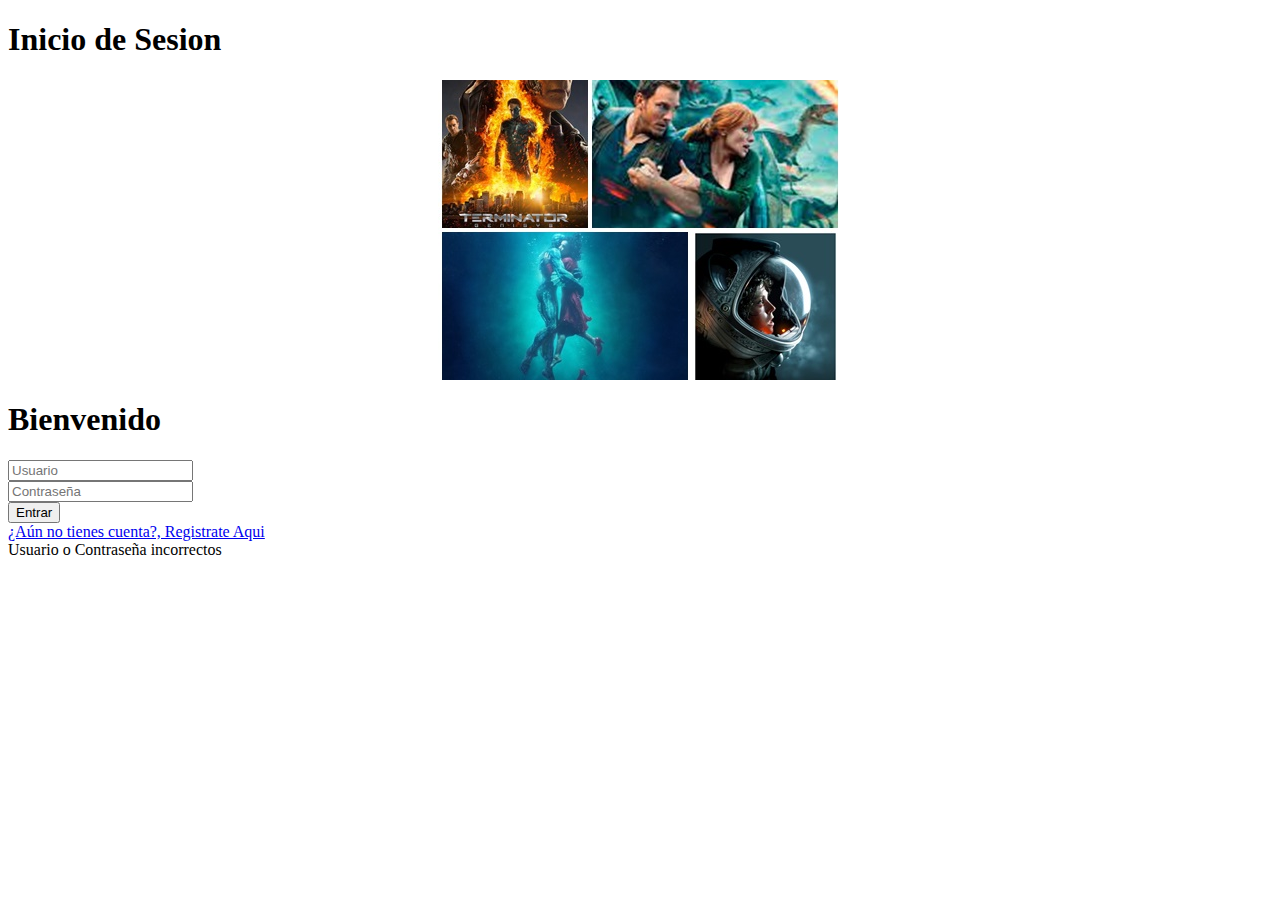
<file: RentProperty/target/RentProperty-1.0/login.html>
<!DOCTYPE html>

<html>
    <head>
        <title>Renta de propiedades</title>
        <meta charset="UTF-8">
        <meta name="viewport" content="width=device-width, initial-scale=1.0">
        
        <link href="https://cdn.jsdelivr.net/npm/bootstrap@5.0.2/dist/css/bootstrap.min.css" 
              rel="stylesheet" 
              integrity="sha384-EVSTQN3/azprG1Anm3QDgpJLIm9Nao0Yz1ztcQTwFspd3yD65VohhpuuCOmLASjC" 
              crossorigin="anonymous">
        <script src="https://cdn.jsdelivr.net/npm/bootstrap@5.0.2/dist/js/bootstrap.bundle.min.js" 
                integrity="sha384-MrcW6ZMFYlzcLA8Nl+NtUVF0sA7MsXsP1UyJoMp4YLEuNSfAP+JcXn/tWtIaxVXM" 
                crossorigin="anonymous">
        </script>
        <script src="https://cdn.jsdelivr.net/npm/@popperjs/core@2.9.2/dist/umd/popper.min.js" 
                integrity="sha384-IQsoLXl5PILFhosVNubq5LC7Qb9DXgDA9i+tQ8Zj3iwWAwPtgFTxbJ8NT4GN1R8p" 
                crossorigin="anonymous">
        </script>
        <script src="https://cdn.jsdelivr.net/npm/bootstrap@5.0.2/dist/js/bootstrap.min.js" 
                integrity="sha384-cVKIPhGWiC2Al4u+LWgxfKTRIcfu0JTxR+EQDz/bgldoEyl4H0zUF0QKbrJ0EcQF" 
                crossorigin="anonymous">
        </script>
        <script src="https://ajax.googleapis.com/ajax/libs/jquery/3.6.0/jquery.min.js"></script>
        <link rel="stylesheet" href="css/index.css"/>
        <script src="js/index.js"></script>
    </head>
    <body>
        <header>
            <div class="container-fluid p-5 bg-primary text-white text-center">
                <h1>Inicio de Sesion</h1>
            </div>
        </header>
        <div class="container py-3">
            <div class="card my-5">
                <div class="card-body">
                    <div class="row m-3">
                        <div class="col-md-6 bg-login-imagen"></div>

                            <div class="col-md-6">
                                <h1 class="h4 text-gray-900 my-3 text-center">Bienvenido</h1>
                                
                                <form id="form-login">
                                    <div class="form-group">
                                    <div class="mb-3">
                                        
                                        <input type="text" class="form-control" id="usuario" placeholder="Usuario" required>
                                       </div> 
                                     </div>   
                                    <div class="form-group">
                                    <div class="mb-3">
                                        
                                        <input type="password" class="form-control" id="contrasena" placeholder="Contraseña" required>
                                        
                                     </div>   
                                    </div>
                                    
                                    <button type="submit" class="btn btn-primary btn-block" id="BTNENTRAR">Entrar</button>
                                    <br>
                                </form>
                        
                    </div>
                        </div>
                        <a href="register.html">¿Aún no tienes cuenta?, Registrate Aqui</a>
                        <div id="login-error" class="alert alert-danger d-none" role="alert">Usuario o Contraseña incorrectos
                            
                        </div>
                </div>
            </div>
        
    </body>
</html>
</file>
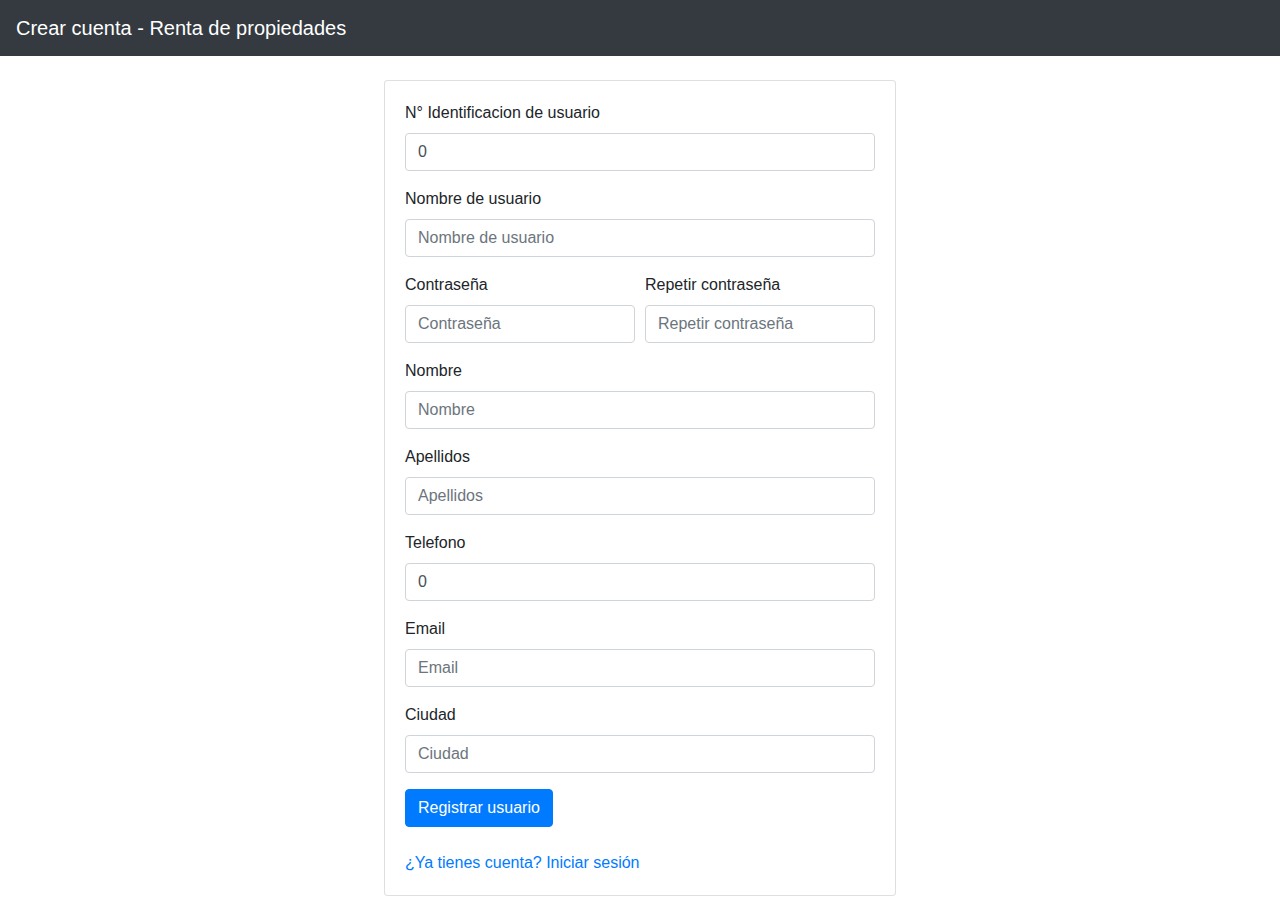
<file: RentProperty/target/RentProperty-1.0/register.html>
<!DOCTYPE html>
<html>
  <head>
    <meta charset="UTF-8">
    <script src="https://ajax.googleapis.com/ajax/libs/jquery/3.5.1/jquery.min.js"></script>
    <!-- Latest compiled and minified CSS -->
    <link rel="stylesheet" href="https://maxcdn.bootstrapcdn.com/bootstrap/4.5.2/css/bootstrap.min.css">

    <!-- jQuery library -->
    <script src="https://ajax.googleapis.com/ajax/libs/jquery/3.5.1/jquery.min.js"></script>

    <!-- Popper JS -->
    <script src="https://cdnjs.cloudflare.com/ajax/libs/popper.js/1.16.0/umd/popper.min.js"></script>

    <!-- Latest compiled JavaScript -->
    <script src="https://maxcdn.bootstrapcdn.com/bootstrap/4.5.2/js/bootstrap.min.js"></script>
    <script src="js/index.js"></script>
    <link href="css/index.css" rel="stylesheet">
    <title>Registro - Renta de propiedades</title>
  </head>
  <body>
    <nav class="navbar navbar-dark bg-dark">
      <a class="navbar-brand" href="index.html">Crear cuenta - Renta de propiedades</a>
    </nav>
    <main class="p-4 d-flex justify-content-center">
      <div class="card sizeDiv">
        <div class="card-body">
          <form id="form-register" class="pb-4">
              <div class="form-group">
              <label for="input-id">N° Identificacion de usuario</label>
              <input type="number" class="form-control" id="input-id" placeholder="Id usuario" min="0" max="9999999999" value="0" required>
            </div>
            <div class="form-group">
              <label for="input-usuario">Nombre de usuario</label>
              <input type="text" class="form-control" id="input-usuario" placeholder="Nombre de usuario" required>
            </div>
            <div class="form-row">
              <div class="form-group col-md-6">
                <label for="input-contrasena">Contraseña</label>
                <input type="password" class="form-control" id="input-contrasena" placeholder="Contraseña" required>
              </div>
              <div class="form-group col-md-6">
                <label for="input-contrasena-repeat">Repetir contraseña</label>
                <input type="password" class="form-control" id="input-contrasena-repeat" placeholder="Repetir contraseña" required>
              </div>
            </div>
            <div class="form-group">
              <label for="input-nombre">Nombre</label>
              <input type="text" class="form-control" id="input-nombre" placeholder="Nombre" required>
            </div>
            <div class="form-group">
              <label for="input-apellido">Apellidos</label>
              <input type="text" class="form-control" id="input-apellido" placeholder="Apellidos" required>
            </div>
              <div class="form-group">
              <label for="input-telefono">Telefono</label>
              <input type="number" class="form-control" id="input-telefono" placeholder="N° telefono" min="0" max="9999999999" value="0" required>
            </div>
            <div class="form-group">
              <label for="input-email">Email</label>
              <input type="text" class="form-control" id="input-email" placeholder="Email" required>
            </div>
              <div class="form-group">
              <label for="input-ciudad">Ciudad</label>
              <input type="text" class="form-control" id="input-ciudad" placeholder="Ciudad" required>
            </div>
            
            
            <input type="submit" class="btn btn-primary" id="register-btn" value="Registrar usuario" />
          </form>
          <div id="register-error" class="alert alert-danger d-none" role="alert"></div>
          <a href="login.html">¿Ya tienes cuenta? Iniciar sesión</a>
        </div>
      </div> 
    </main>
  </body>
</html>
</file>
<file: RentProperty/target/RentProperty-1.0/css/index.css>
.bg-login-imagen{
    background: url("../img/bg-login.jpg");
    background-position: center;
    background-repeat: no-repeat;
    border: 0px;
    height: 300px;
}

.sizeDiv{
    width: 40vw;
}
</file>
